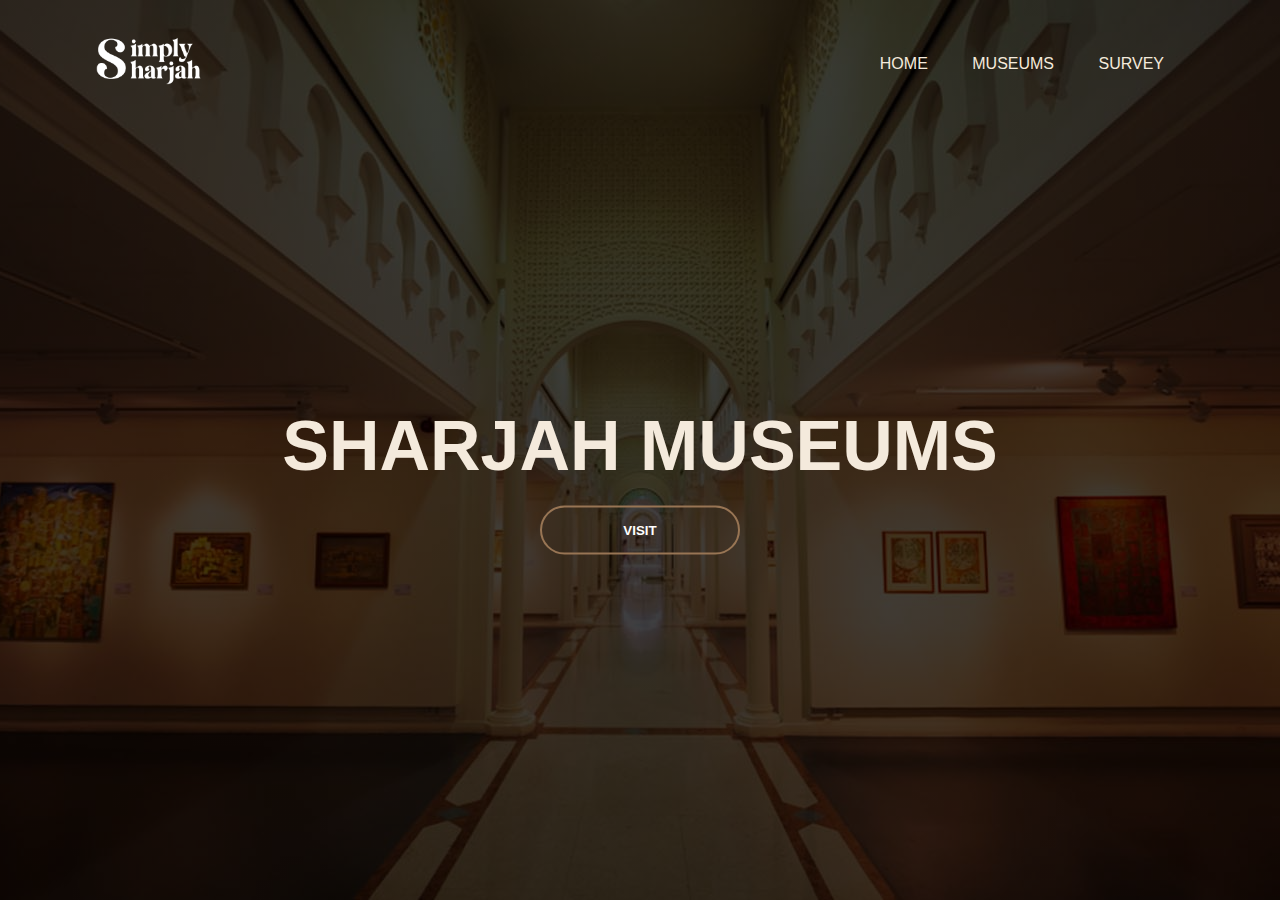
<file: index.html>
<!DOCTYPE html>
<html>
<head>
	<title> SHARJAH MUSEUMS </title>
	<meta charset="utf-8">
	<link rel="stylesheet" type="text/css" href="index.css">
	<link type="text/html" href="main.html">
	<link type="text/html" href="survey.html">
</head>
<body>
		<div class="banner">
			<div class="nav">
				<img src="logo1.png" alt="logo" class="logo">
				<ul>
					<li><a href="main.html">HOME </a> </li>
					<li><a href="main.html#museums">MUSEUMS </a> </li>
					<li><a href="survey.html#surveyForm">SURVEY </a> </li>
				</ul>
			</div>
			<div class="content">	
				<h1> SHARJAH MUSEUMS </h1>
				<div>
					<a href="main.html"> <button type="button" ><span></span> VISIT </button> </a>
				</div>
			</div>
		</div>
</body>
</html>
</file>
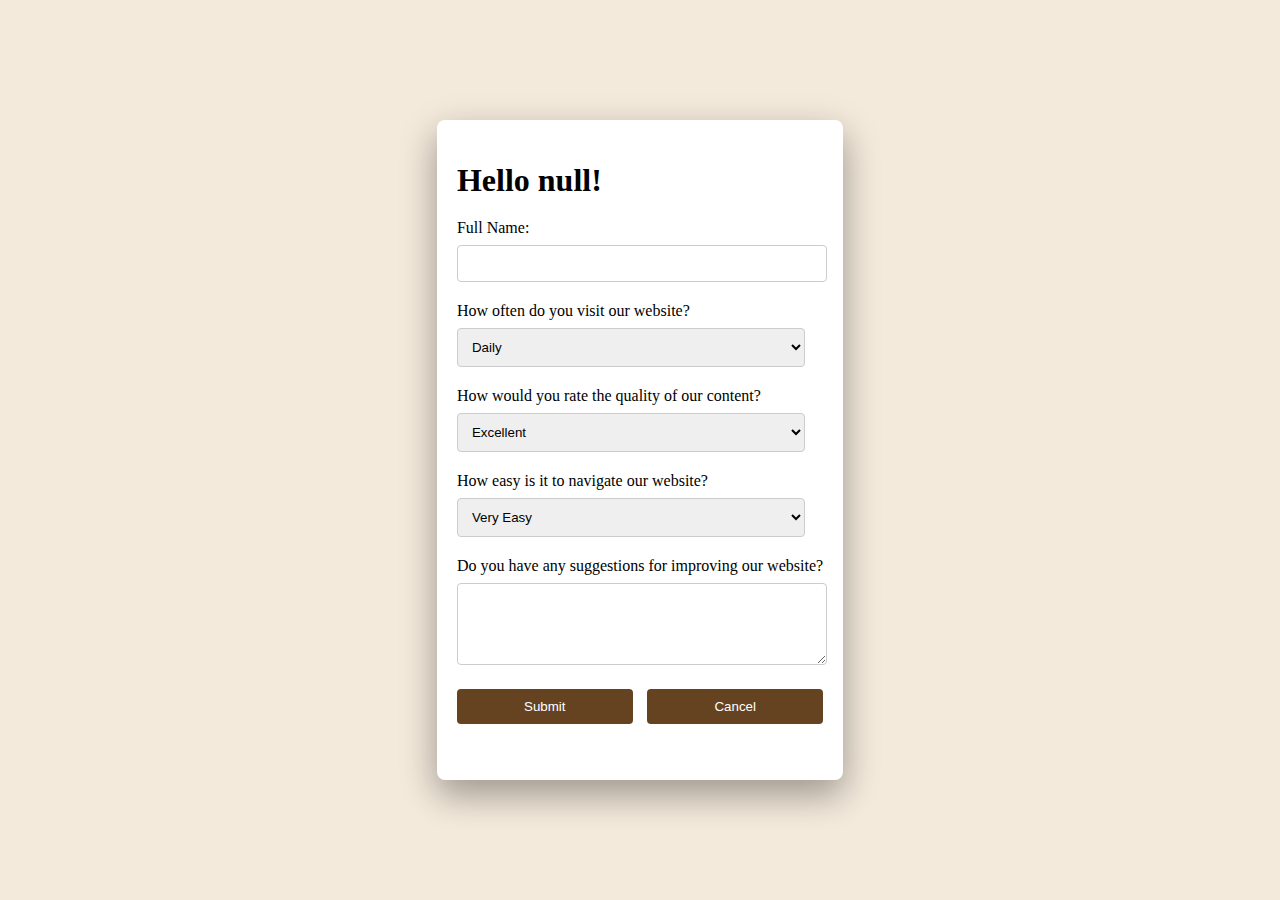
<file: survey.html>
<!DOCTYPE html>
<html lang="en">
<head>
    <meta charset="UTF-8">
   
    <title>Museum Survey</title>
    <style>
		body {
		font-family:  georgia,times new roman;
		background-color: #f4eadc;;
		margin: 0;
		padding: 0;
		display: flex;
		justify-content: center;
		align-items: center;
		height: 100vh;
	}

		.container {
			background-color: #fff;
			padding: 20px;
			border-radius: 8px;
			box-shadow: 0 16px 32px 0 rgba(0,0,0,0.2), 0 12px 40px 0 rgba(0,0,0,0.19);
		}

		h1 {
			margin-bottom: 20px;
		}

		label {
			display: block;
			margin-bottom: 8px;
		}

		input, select, textarea, button {
			width: 95%;
			padding: 10px;
			margin-bottom: 20px;
			border: 1px solid #ccc;
			border-radius: 4px;
		}
		.b { 
			display: flex;
			justify-content: space-between; 
			}

		#button {
			background-color: #654321;
			color: #fff;
			border: none;
			cursor: pointer;
			width:48%;
			display:inline-block;
		}

		#button:hover {
			box-shadow: 0 8px 16px 0 rgba(0,0,0,0.2), 0 6px 20px 0 rgba(0,0,0,0.19);
		}
	</style>
	<script src="survey.js">	
	</script>
	<link type="text/html" href="main.html">

		
</head>
<body>
    <div class="container">
	<h1 id="greeting"></h1>
       
        <form id="surveyForm" method="get" action="main.html">
            <label for="name">Full Name:</label>
            <input type="text" id="name" name="name" required>

            <label for="visitFrequency">How often do you visit our website?</label>
            <select id="visitFrequency" name="visitFrequency" required>
                <option value="daily">Daily</option>
                <option value="weekly">Weekly</option>
                <option value="monthly">Monthly</option>
                <option value="rarely">Rarely</option>
            </select>

            <label for="contentQuality">How would you rate the quality of our content?</label>
            <select id="contentQuality" name="contentQuality" required>
                <option value="excellent">Excellent</option>
                <option value="good">Good</option>
                <option value="average">Average</option>
                <option value="poor">Poor</option>
            </select>

            <label for="easeOfUse">How easy is it to navigate our website?</label>
            <select id="easeOfUse" name="easeOfUse" required>
                <option value="very_easy">Very Easy</option>
                <option value="easy">Easy</option>
                <option value="average">Average</option>
                <option value="difficult">Difficult</option>
            </select>

            <label for="suggestions">Do you have any suggestions for improving our website?</label>
            <textarea id="suggestions" name="suggestions" rows="4" ></textarea>
			<div class="b">
            <input type="submit" value="Submit" id="button">
			<input type="reset" value="Cancel" id="button">
			</div>
        </form>
        <p id="text"></p>
    </div>
   
	
</body>
</html>
</file>
<file: index.css>
*	{		margin:0;
			padding:0;
			font-family:sans-serif;
}
.banner{	width:100%;
			height:100vh;
			background-image: linear-gradient(rgba(0,0,0,0.75),rgba(0,0,0,0.75)),url(back.jpg);
			background-size:cover;
			background-position:center;
}
.nav{		width:85%;
			margin:auto;
			padding: 35px 0;
			display:flex;
			align-items:center;
			justify-content:space-between;
}
.logo{		width:120px;
			cursor:pointer;
			
}
.nav ul li{	list-style:none;
			display:inline-block;
			margin: 0 20px;
			position:relative;
}

.nav ul li a{text-decoration:none;
			 color:#f4eadc;
			 text-transform:UPPERCASE;
}


.nav ul li::after{
    content: '';
    height:3px;
    width:0%;
    background:#f4eadc;
    position:absolute;
    left:0;
    bottom:-10px;
    transition:0.5s;
}
.nav ul li:hover::after{
    width:100%;
}
.content{
			position:absolute;
			width:100%;
			text-align:center;
			top:50%;
			transform:translateY(-50%);
			color:#f4eadc;
}
.content h1{
			font-size:70px;
			margin-top:80px;
			
}
button{
			width:200px;
			padding:15px 0;
			border-radius:25px;
			text-align:center;
			margin:20px 10px;
			font-weight:bold;
			border:solid 2px #987554;
			background:transparent;
			cursor:pointer;
			color:#fff;
			position:relative;
			overflow:hidden;
			
}
span{
			background: #987554;
			height:100%;
			width:0%;
			border-radius: 25px;
			position: absolute;
			left: 0;
			bottom: 0;
			z-index: -1;
			transition: 0.5s;
}
button:hover span{
    width: 100%;
}
button:hover{
    border: none;
}
</file>
